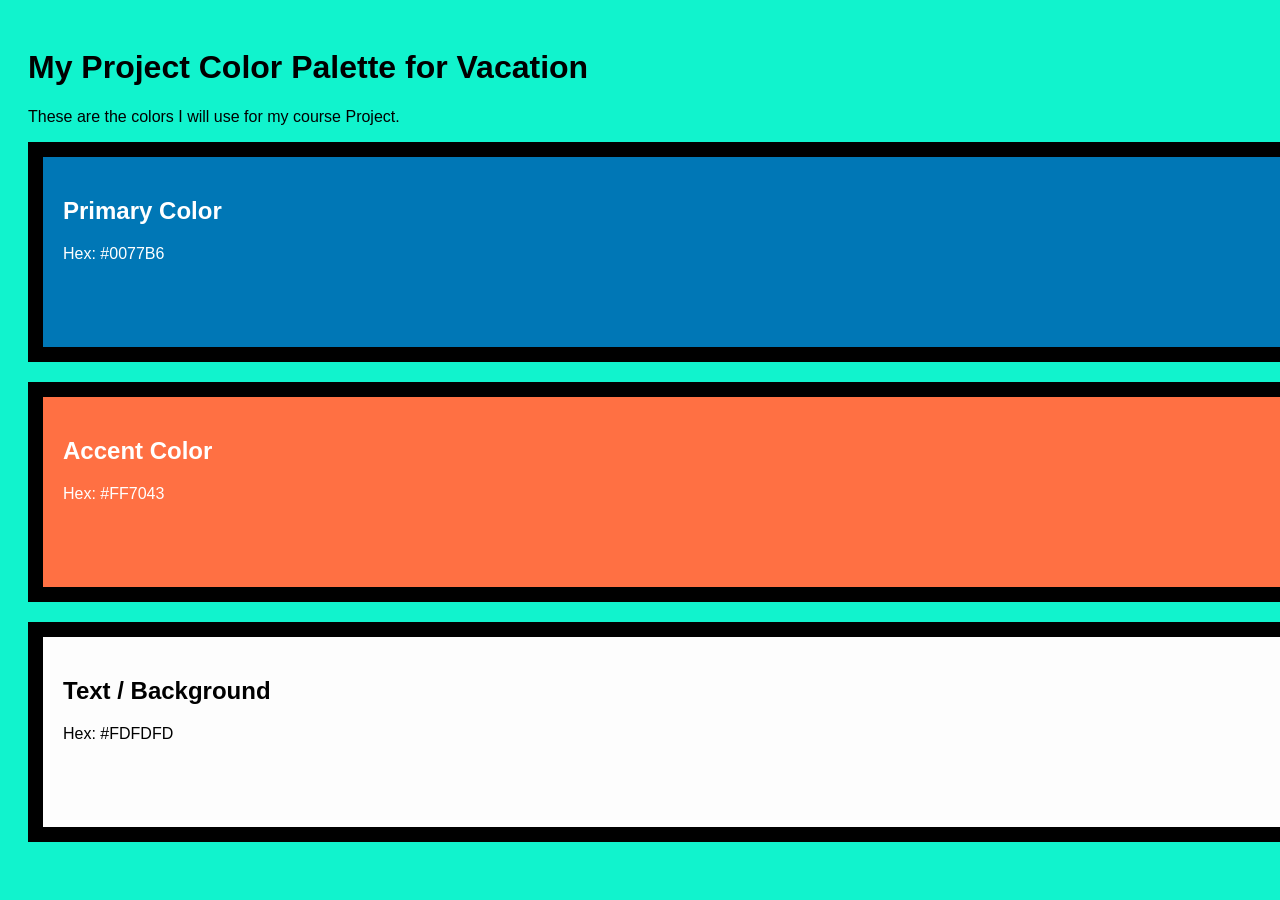
<file: w4/index.html>
<!DOCTYPE html>
<html lang="en">
<head>
    <meta charset="UTF-8">
    <title>My Project Palette</title>
    <link rel="stylesheet" href="css/style.css">
</head>
<body>

    <h1>My Project Color Palette for Vacation</h1>
    <p>These are the colors I will use for my course Project.</p>

    <div class="swatch primary">
        <h2>Primary Color</h2>
        <p>Hex: #0077B6</p> 
    </div>

    <div class="swatch accent">
        <h2>Accent Color</h2>
        <p>Hex: #FF7043</p>
    </div>

    <div class="swatch text">
        <h2>Text / Background</h2>
        <p>Hex: #FDFDFD</p>
    </div>

</body>
</html>
</file>
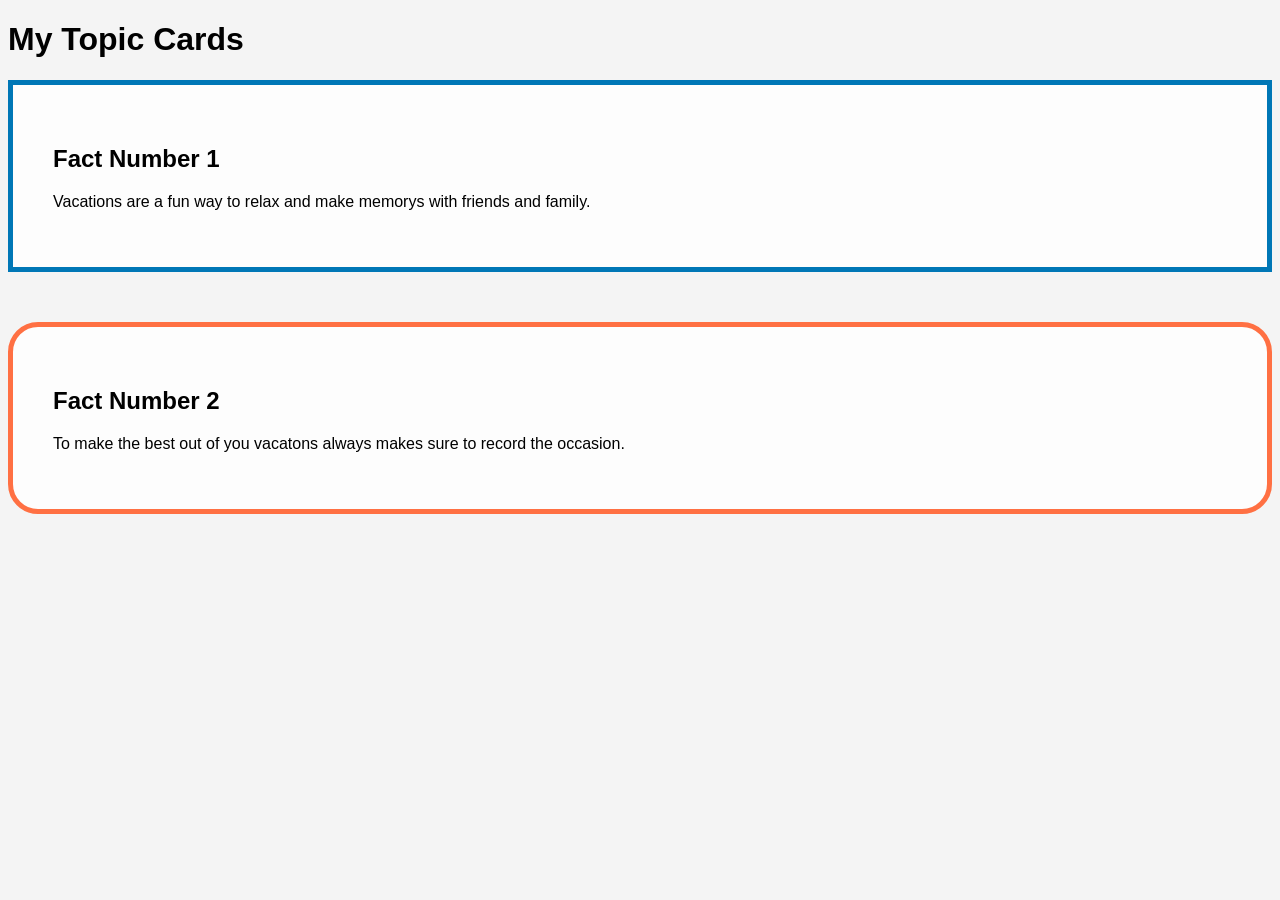
<file: w5/index.html>
<!DOCTYPE html>
<html lang="en">
<head>
    <meta charset="UTF-8">
    <title>Box Model Lab</title>
    <link rel="stylesheet" href="css/style.css">
</head>
<body>

    <h1>My Topic Cards</h1>

    <div class="card box-a">
        <h2>Fact Number 1</h2>
        <p>Vacations are a fun way to relax and make memorys with friends and family.</p>
    </div>

    <div class="card box-b">
        <h2>Fact Number 2</h2>
        <p>To make the best out of you vacatons always makes sure to record the occasion.</p>
    </div>

</body>
</html>
</file>
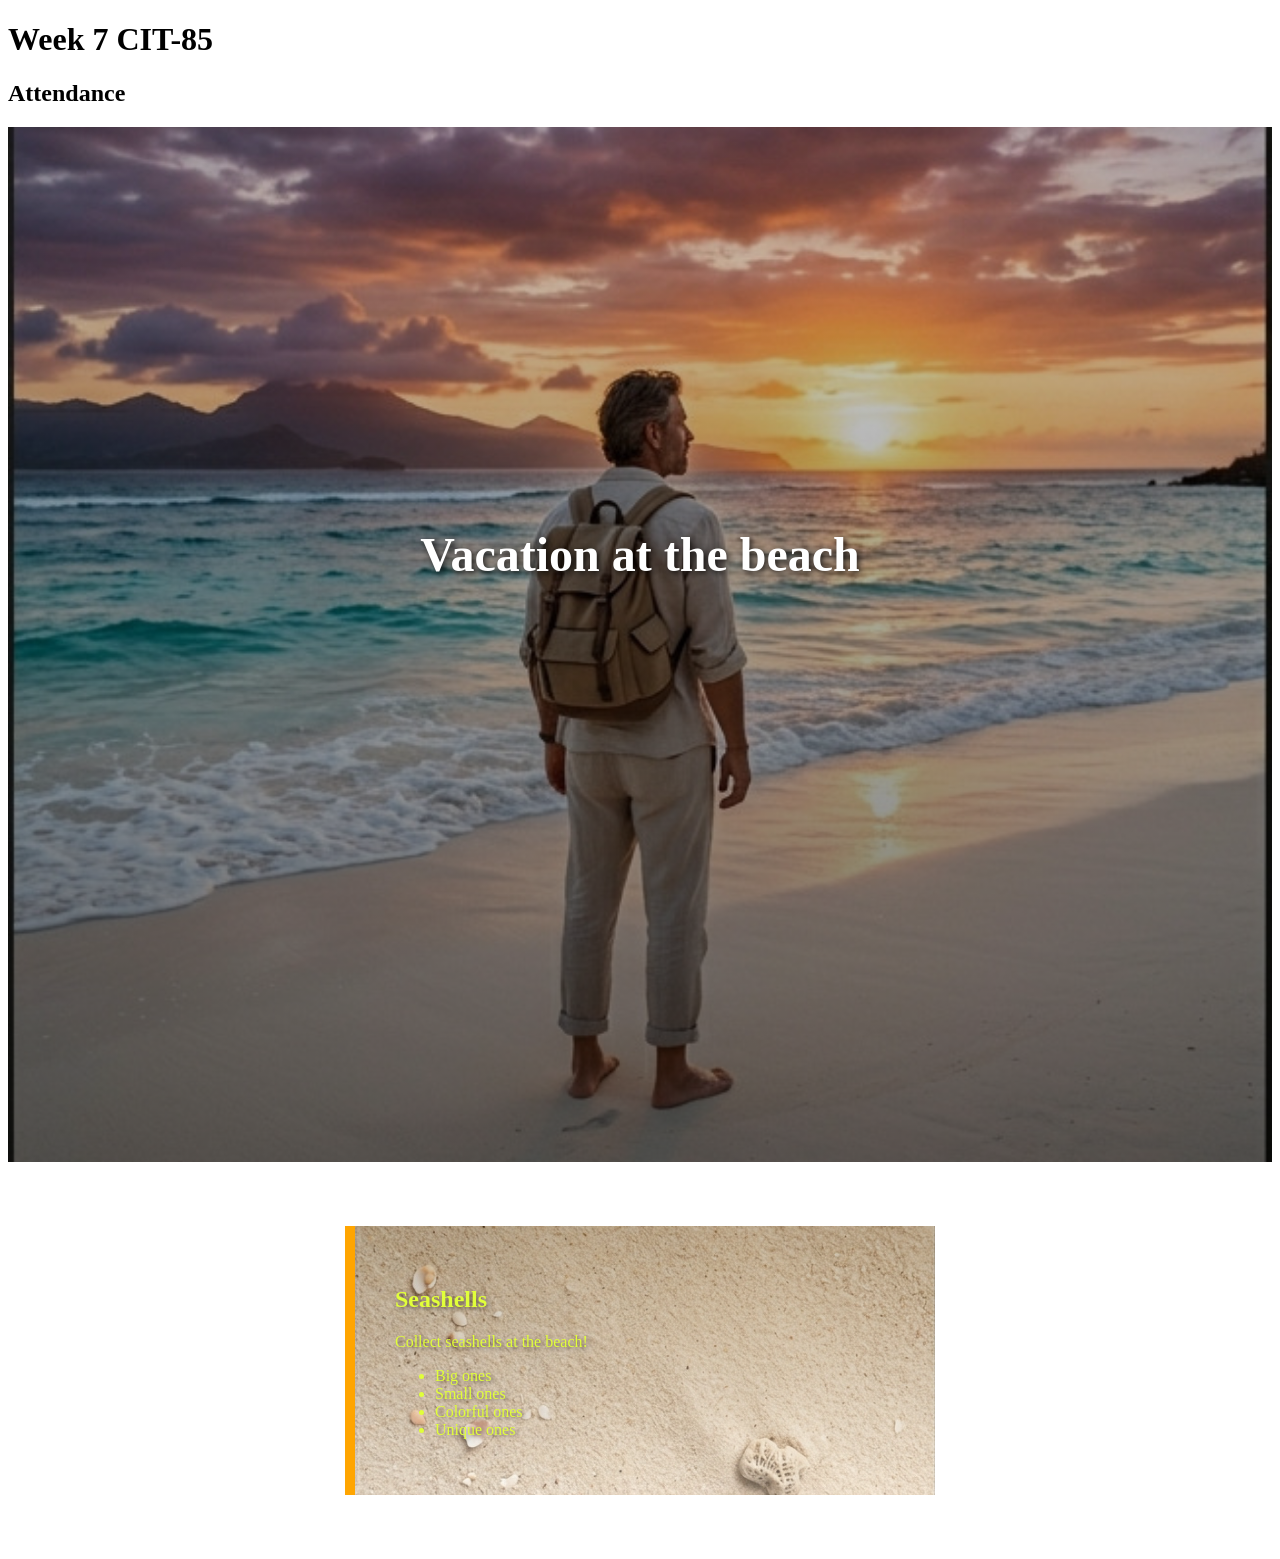
<file: w7/index.html>
<!DOCTYPE html>
<html lang="en">
<head>
    <meta charset="UTF-8">
    <meta name="viewport" content="width=device-width, initial-scale=1.0">
    <title>Week 7 CIT-85</title>
    <link rel="stylesheet" href="style.css">
</head>

<body>

<h1>Week 7 CIT-85</h1>

<h2>Attendance</h2>

    <section class="attendance-hero">
        <h2>Vacation at the beach</h2>
    </section>

    <article class="attendance-card">
        <h2>Seashells</h2>
        
        <p>Collect seashells at the beach!</p>
            <ul>
                <li>Big ones</li>
                <li>Small ones</li>
                <li>Colorful ones</li>
                <li>Unique ones</li>
            </ul>
    </article>
</body>
</html>
</file>
<file: w4/css/style.css>
/* General Page Styles */
body {
    font-family: Verdana, Geneva, Tahoma, sans-serif;
    padding: 20px;
    background-color: #11f3cd; /* Default Gray */
}

/* SHARED STYLES: All boxes get these rules */
.swatch {
    height: 150px;
    width: 100%;
    margin-bottom: 20px;
    padding: 20px;
    border: 15px solid black; /* Default Border */
    color: white; /* Default text color inside boxes */
}

/* UNIQUE STYLES: Update the HEX codes below */

/* 1. Primary Color */
.primary {
    background-color: #0077B6; /* CHANGE THIS */
}

/* 2. Accent Color */
.accent {
    background-color: #FF7043; /* CHANGE THIS */
}

/* 3. Text/Light Color */
.text {
    background-color: #FDFDFD; /* CHANGE THIS */
    color: black; /* Dark text for light background */
}
</file>
<file: w5/css/style.css>
body {
    font-family: sans-serif;
    background-color: #f4f4f4;
}

/* 1. THE BASE COMPONENT: This targets BOTH boxes */
.card {

    background-color: #FDFDFD; /* CHANGE TO: Your Text/Background color */
    color: #000000;
    border-width: 5px;
    border-style: solid; 
    padding: 40px;
}

/* 2. THE MODIFIERS: These give each box a unique border color */
.box-a {
    border-color: #0077B6; /* CHANGE TO: Your Primary color */
    margin-bottom: 50px;
}

.box-b {
    border-color: #FF7043; /* CHANGE TO: Your Accent color */
    border-radius: 30px;
}
/* DevTools Check: Padding is Green, Border is Yellow, Margin is Orange */
</file>
<file: w7/style.css>
.attendance-hero {
    min-height: 70vh;
    background-image: linear-gradient(rgba(0,0,0,0.16), rgba(0,0,0,0.55)), url(./images/hero-new.jpg);
    background-size: cover;
    background-position: center center;
    text-align: center;
    padding-block: 40vh 5vh;
}

.attendance-hero h2 {
    color: white;
    font-size: 3rem;
    text-shadow: 2px 2px 6px rgb(0,0,0,0.8);
}

.attendance-card {
    background-image:linear-gradient(rgba(46, 28, 0, 0.26), rgba(255, 255, 255, 0.308)), url(./images/texture-new.jpg);
    background-size: cover;
    background-position: center center;
    max-width: 500px;
    margin: 4rem auto;
    border-left: 10px solid orange;
    padding: 40px;
}

.attendance-card h2 {
    color: #e1ff3a;
    text-shadow: 2px 2px 4px rgba(0, 0, 0, 0.459);
}
.attendance-card ul {
    color: #e1ff3a;
    text-shadow: 2px 2px 4px rgba(0, 0, 0, 0.459);
}
.attendance-card p {
    color: #e1ff3a;
    text-shadow: 2px 2px 4px rgba(0, 0, 0, 0.459);
}
</file>
